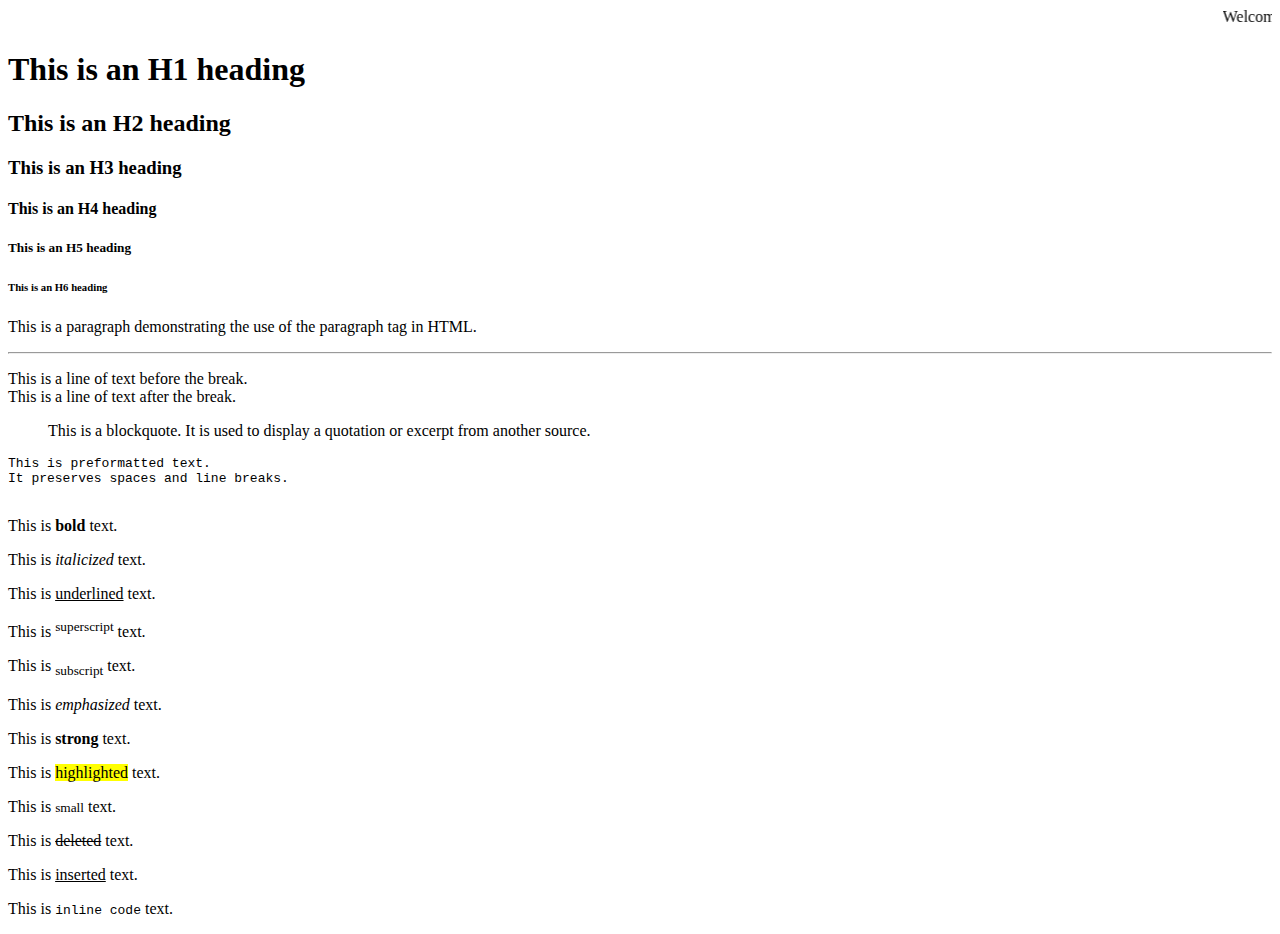
<file: 1.html>
<!DOCTYPE html>

<head>
    <title>My First Web Page | vtucode</title>
</head>

<body>
    <!-- Moving text -->
    <marquee>Welcome to vtucode</marquee>

    <!-- Different heading tags -->
    <h1>This is an H1 heading</h1>
    <h2>This is an H2 heading</h2>
    <h3>This is an H3 heading</h3>
    <h4>This is an H4 heading</h4>
    <h5>This is an H5 heading</h5>
    <h6>This is an H6 heading</h6>

    <!-- Paragraph -->
    <p>This is a paragraph demonstrating the use of the paragraph tag in HTML.</p>

    <!-- Horizontal line -->
    <hr>

    <!-- Line break -->
    <p>This is a line of text before the break.<br>This is a line of text after the break.</p>

    <!-- Block Quote -->
    <blockquote>
        This is a blockquote. It is used to display a quotation or excerpt from another source.
    </blockquote>

    <!-- Pre tag -->
    <pre>
This is preformatted text.
It preserves spaces and line breaks.
    </pre>

    <!-- Different Logical Style tags -->
    <p>This is <b>bold</b> text.</p>
    <p>This is <i>italicized</i> text.</p>
    <p>This is <u>underlined</u> text.</p>
    <p>This is <sup>superscript</sup> text.</p>
    <p>This is <sub>subscript</sub> text.</p>
    <p>This is <em>emphasized</em> text.</p>
    <p>This is <strong>strong</strong> text.</p>
    <p>This is <mark>highlighted</mark> text.</p>
    <p>This is <small>small</small> text.</p>
    <p>This is <del>deleted</del> text.</p>
    <p>This is <ins>inserted</ins> text.</p>
    <p>This is <code>inline code</code> text.</p>
</body>

</html>
</file>
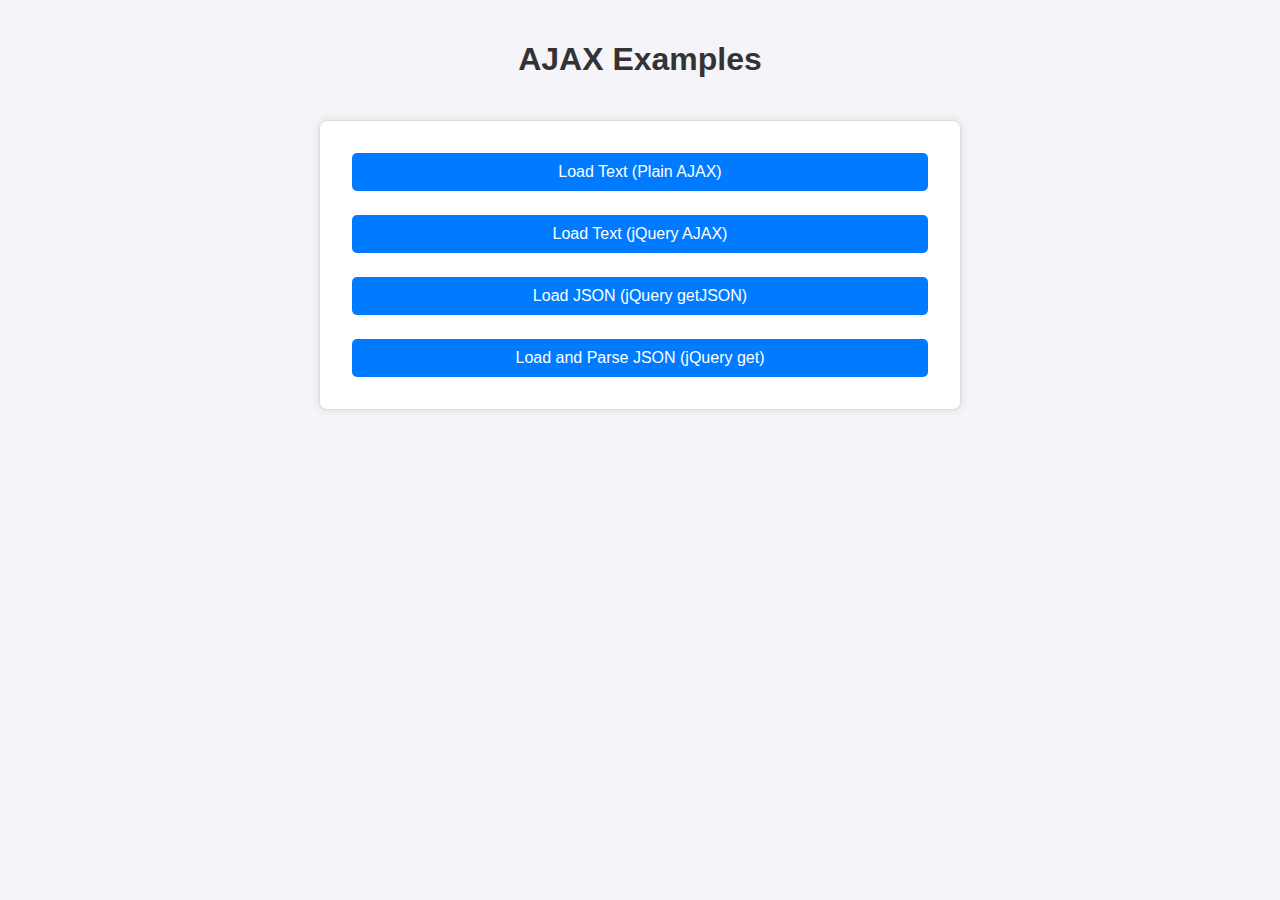
<file: 10.html>
<!DOCTYPE html>

<head>
    <title>AJAX Examples | vtucode</title>
    <script src="https://ajax.googleapis.com/ajax/libs/jquery/3.6.0/jquery.min.js"></script>
    <style>
        body {
            font-family: Arial, sans-serif;
            margin: 0;
            padding: 0;
            background-color: #f4f4f9;
        }

        h1 {
            text-align: center;
            color: #333;
            padding: 20px 0;
        }

        #content {
            flex-direction: column;
            display: flex;
            max-width: 600px;
            margin: 20px auto;
            padding: 20px;
            border: 1px solid #ddd;
            border-radius: 8px;
            background-color: #fff;
            box-shadow: 0 0 10px rgba(0, 0, 0, 0.1);
        }

        button {
            display: inline-block;
            padding: 10px 15px;
            margin: 12px;
            border: none;
            border-radius: 5px;
            background-color: #007bff;
            color: #fff;
            font-size: 16px;
            cursor: pointer;
            transition: box-shadow 0.3s;
        }

        button:hover {
            box-shadow: 0 0 0 2px #fff, 0 0 0 4px #007bff;
        }

        button:focus {
            box-shadow: 0 0 0 2px #fff, 0 0 0 4px #007bff;
        }


        #output {
            display: none;
            margin-top: 20px;
            padding: 10px;
            border-radius: 5px;
            white-space: pre-wrap;
            max-height: 300px;
            overflow-y: auto;
        }

        #output.plain-ajax {
            background-color: #f0f8ff;
            border: 1px solid #b0c4de;
        }

        #output.jquery-ajax {
            background-color: #f5fffa;
            border: 1px solid #98fb98;
        }

        #output.jquery-json {
            background-color: #fffaf0;
            border: 1px solid #ffd700;
        }

        #output.parse-json {
            background-color: #fff0f5;
            border: 1px solid #ff69b4;
        }
    </style>
</head>

<body>
    <h1>AJAX Examples</h1>
    <div id="content">
        <button id="plain-ajax-btn">Load Text (Plain AJAX)</button>
        <button id="jquery-ajax-btn">Load Text (jQuery AJAX)</button>
        <button id="jquery-json-btn">Load JSON (jQuery getJSON)</button>
        <button id="parse-json-btn">Load and Parse JSON (jQuery get)</button>
        <div id="output"></div>
    </div>

    <script>

        function showOutput(className) {
            const output = document.getElementById('output');
            output.className = className;
            output.style.display = 'block';
        }

        document.getElementById('plain-ajax-btn').addEventListener('click', function () {
            var xhr = new XMLHttpRequest();
            xhr.open('GET', 'textfile.txt', true);
            xhr.onload = function () {
                if (xhr.status === 200) {
                    document.getElementById('output').innerText = xhr.responseText;
                } else {
                    document.getElementById('output').innerText = 'Error loading file.';
                }
                showOutput('plain-ajax');
            };
            xhr.send();
        });

        $('#jquery-ajax-btn').on('click', function () {
            $.ajax({
                url: 'textfile.txt',
                method: 'GET',
                success: function (data) {
                    $('#output').text(data);
                },
                error: function () {
                    $('#output').text('Error loading file.');
                }
            }).always(function () {
                showOutput('jquery-ajax');
            });
        });


        $('#jquery-json-btn').on('click', function () {
            $.getJSON('data.json')
                .done(function (data) {
                    $('#output').text(JSON.stringify(data, null, 2));
                })
                .fail(function () {
                    $('#output').text('Error loading JSON file.');
                })
                .always(function () {
                    showOutput('jquery-json');
                });
        });


        $('#parse-json-btn').on('click', function () {
            $.get('data.json')
                .done(function (data) {
                    try {
                        let jsonData;
                        
                        if (typeof data === 'string') {
                            jsonData = JSON.parse(data);
                        } else {
                            jsonData = data;
                        }
                        $('#output').text(JSON.stringify(jsonData, null, 2));
                    } catch (e) {
                        $('#output').text('Error parsing JSON: ' + e.message);
                    }
                })
                .fail(function () {
                    $('#output').text('Error loading JSON file.');
                })
                .always(function () {
                    showOutput('parse-json');
                });
        });
    </script>
</body>

</html>
</file>
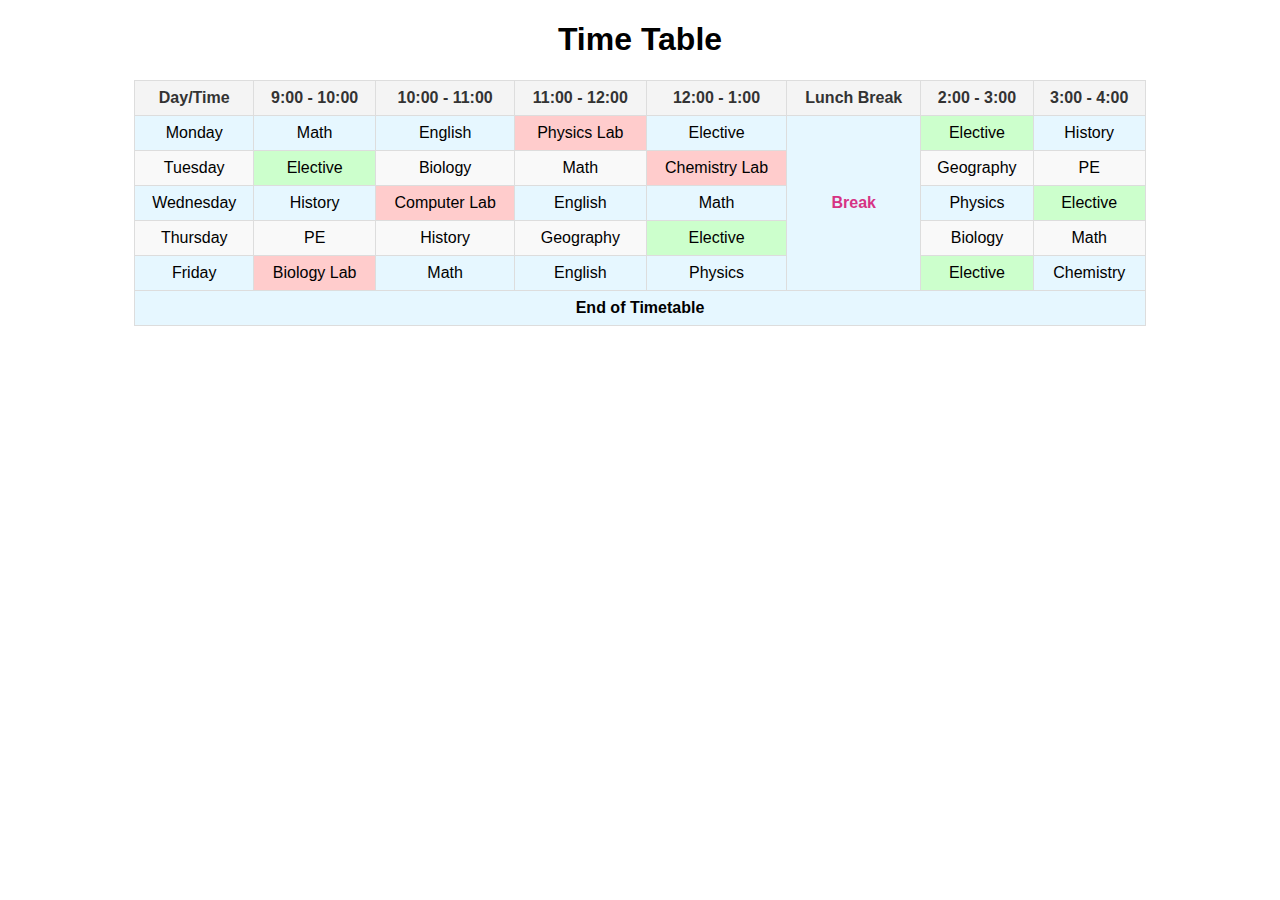
<file: 2.html>
<!DOCTYPE html>

<head>

    <title>Time Table | vtucode</title>
    
    <style>
        body {
            font-family: Arial, sans-serif;
        }

        table {
            width: 80%;
            margin: 20px auto;
            border-collapse: collapse;
        }

        th,
        td {
            border: 1px solid #ddd;
            padding: 8px;
            text-align: center;
        }

        th {
            background-color: #f4f4f4;
            color: #333;
        }

        tr:nth-child(even) {
            background-color: #f9f9f9;
        }

        tr:nth-child(odd) {
            background-color: #e6f7ff;
        }

        .lab-hour {
            background-color: #ffcccc;
        }

        .elective-hour {
            background-color: #ccffcc;
        }

        .highlight {
            font-weight: bold;
            color: #d63384;
        }

        tfoot {
            background-color: #e0e0e0;
            font-weight: bold;
        }
    </style>
</head>

<body>

    <h1 style="text-align: center;">Time Table</h1>

    <table>
        <thead>
            <tr>
                <th>Day/Time</th>
                <th>9:00 - 10:00</th>
                <th>10:00 - 11:00</th>
                <th>11:00 - 12:00</th>
                <th>12:00 - 1:00</th>
                <th>Lunch Break</th>
                <th>2:00 - 3:00</th>
                <th>3:00 - 4:00</th>
            </tr>
        </thead>
        <tbody>
            <tr>
                <td>Monday</td>
                <td>Math</td>
                <td>English</td>
                <td class="lab-hour">Physics Lab</td>
                <td>Elective</td>
                <td rowspan="5" class="highlight">Break</td>
                <td class="elective-hour">Elective</td>
                <td>History</td>
            </tr>
            <tr>
                <td>Tuesday</td>
                <td class="elective-hour">Elective</td>
                <td>Biology</td>
                <td>Math</td>
                <td class="lab-hour">Chemistry Lab</td>
                <td>Geography</td>
                <td>PE</td>
            </tr>
            <tr>
                <td>Wednesday</td>
                <td>History</td>
                <td class="lab-hour">Computer Lab</td>
                <td>English</td>
                <td>Math</td>
                <td>Physics</td>
                <td class="elective-hour">Elective</td>
            </tr>
            <tr>
                <td>Thursday</td>
                <td>PE</td>
                <td>History</td>
                <td>Geography</td>
                <td class="elective-hour">Elective</td>
                <td>Biology</td>
                <td>Math</td>
            </tr>
            <tr>
                <td>Friday</td>
                <td class="lab-hour">Biology Lab</td>
                <td>Math</td>
                <td>English</td>
                <td>Physics</td>
                <td class="elective-hour">Elective</td>
                <td>Chemistry</td>
            </tr>
        </tbody>
        <tfoot>
            <tr>
                <td colspan="8">End of Timetable</td>
            </tr>
        </tfoot>
    </table>

</body>

</html>
</file>
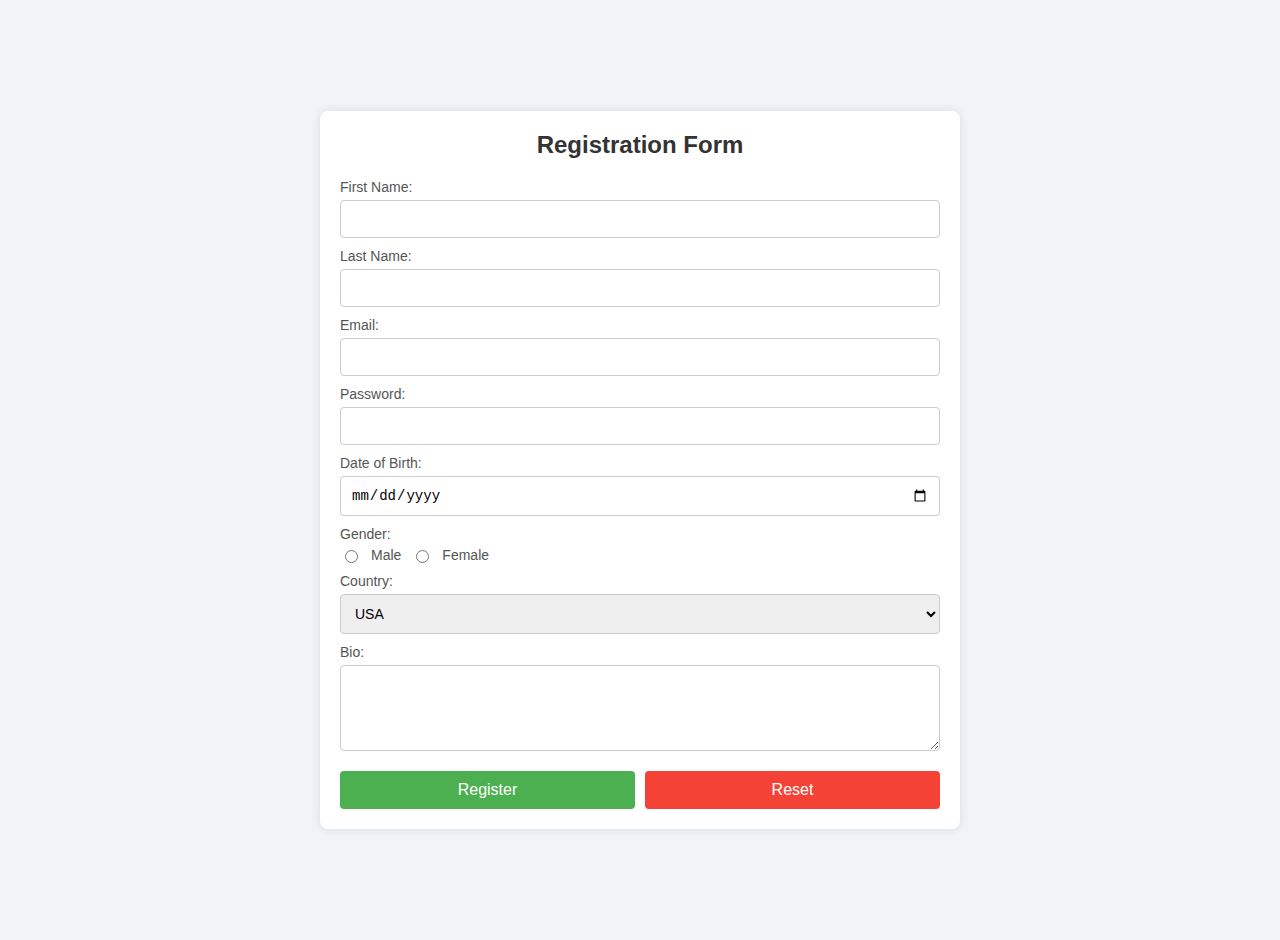
<file: 4.html>
<!DOCTYPE html>

<head>
    <title>Registration Form | vtucode</title>
    <style>
        body {
            font-family: Arial, sans-serif;
            background-color: #f0f4f8;
            margin: 0;
            padding: 20px;
            display: flex;
            justify-content: center;
            align-items: center;
            min-height: 100vh;
        }

        .container {
            width: 100%;
            max-width: 600px;
            background-color: #fff;
            padding: 20px;
            border-radius: 8px;
            box-shadow: 0 0 10px rgba(0, 0, 0, 0.1);
            display: flex;
            flex-direction: column;
            gap: 20px;
        }

        h2 {
            text-align: center;
            color: #333;
            margin: 0;
        }

        .form-group {
            display: flex;
            flex-direction: column;
            gap: 5px;
            margin-bottom: 10px;
        }

        label {
            font-size: 14px;
            color: #555;
        }

        input[type="text"],
        input[type="email"],
        input[type="password"],
        input[type="date"],
        select,
        textarea {
            padding: 10px;
            border: 1px solid #ccc;
            border-radius: 4px;
            font-size: 14px;
        }

        .gender-options {
            display: flex;
            gap: 10px;
            align-items: center;
        }

        input[type="submit"],
        input[type="reset"] {
            padding: 10px 20px;
            border: none;
            border-radius: 4px;
            cursor: pointer;
            font-size: 16px;
            flex: 1;
        }

        .button-group {
            display: flex;
            gap: 10px;
            justify-content: center;
        }

        input[type="submit"] {
            background-color: #4CAF50;
            color: white;
        }

        input[type="reset"] {
            background-color: #f44336;
            color: white;
        }

        .form-group textarea {
            margin-bottom: 10px;
        }
    </style>
</head>

<body>
    <div class="container">
        <h2>Registration Form</h2>
        <form action="#" method="post">
            <div class="form-group">
                <label for="firstName">First Name:</label>
                <input type="text" id="firstName" name="firstName" required>
            </div>
            <div class="form-group">
                <label for="lastName">Last Name:</label>
                <input type="text" id="lastName" name="lastName" required>
            </div>
            <div class="form-group">
                <label for="email">Email:</label>
                <input type="email" id="email" name="email" required>
            </div>
            <div class="form-group">
                <label for="password">Password:</label>
                <input type="password" id="password" name="password" required>
            </div>
            <div class="form-group">
                <label for="dob">Date of Birth:</label>
                <input type="date" id="dob" name="dob">
            </div>
            <div class="form-group">
                <label>Gender:</label>
                <div class="gender-options">
                    <input type="radio" id="male" name="gender" value="male">
                    <label for="male">Male</label>
                    <input type="radio" id="female" name="gender" value="female">
                    <label for="female">Female</label>
                </div>
            </div>
            <div class="form-group">
                <label for="country">Country:</label>
                <select id="country" name="country">
                    <option value="usa">USA</option>
                    <option value="canada">Canada</option>
                    <option value="uk">UK</option>
                    <option value="india">India</option>
                </select>
            </div>
            <div class="form-group">
                <label for="bio">Bio:</label>
                <textarea id="bio" name="bio" rows="4"></textarea>
            </div>
            <div class="button-group">
                <input type="submit" value="Register">
                <input type="reset" value="Reset">
            </div>
        </form>
    </div>
</body>

</html>
</file>
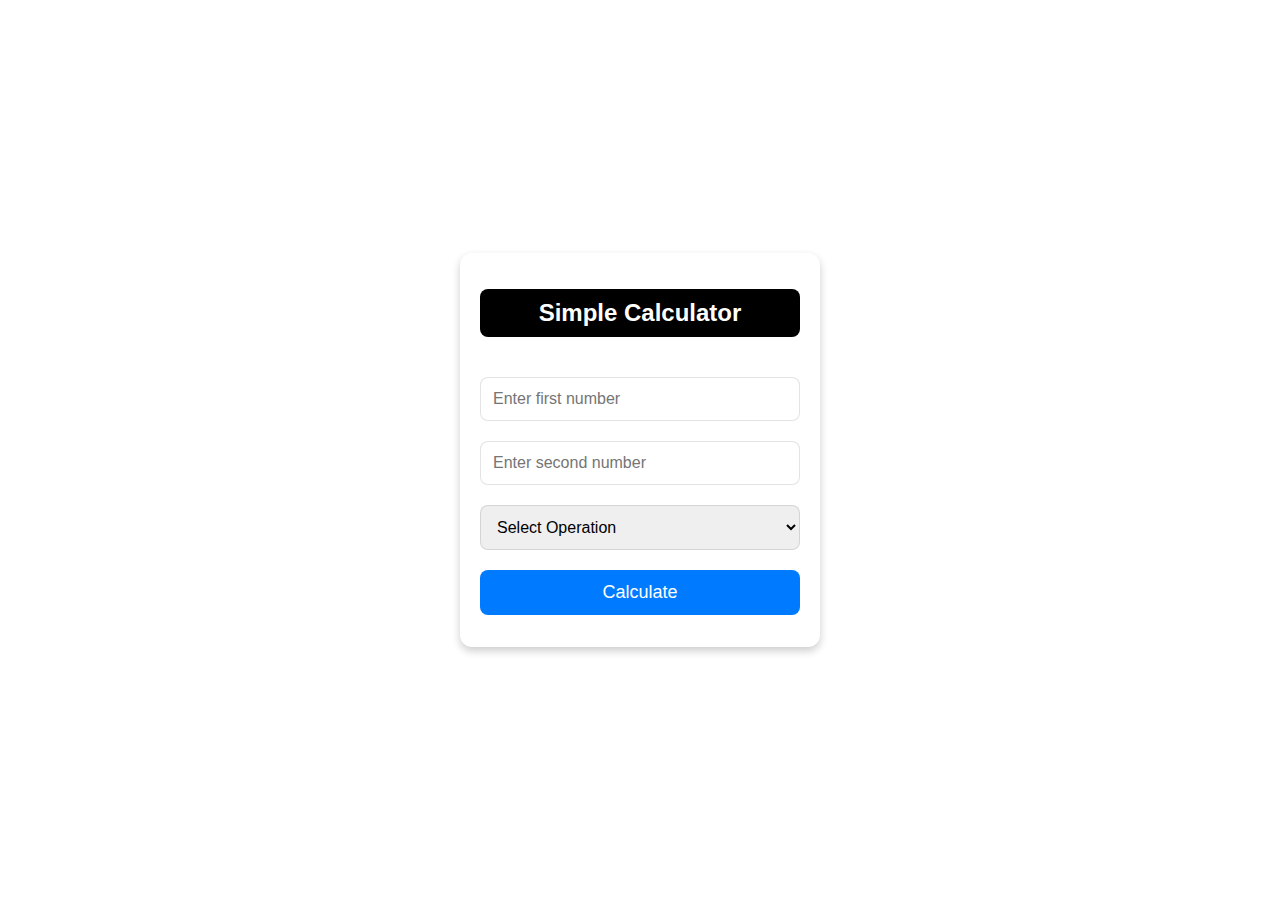
<file: 6.html>
<!DOCTYPE html>

<head>
    <title>Simple Calculator | vtucode</title>
    <style>
        body {
            font-family: 'Arial', sans-serif;
            display: flex;
            justify-content: center;
            align-items: center;
            height: 100vh;
            margin: 0;
        }

        .calculator {
            background: #fff;
            padding: 20px;
            border-radius: 12px;
            box-shadow: 0 4px 8px rgba(0, 0, 0, 0.2);
            width: 320px;
            text-align: center;
        }

        h1 {
            border-radius: 8px;
            background: #000;
            font-size: 24px;
            padding: 10px;
            color: #ffffff;
            margin-bottom: 30px;
        }

        input,
        select,
        button {
            width: 100%;
            margin: 10px 0;
            padding: 12px;
            border: 1px solid #0808081d;
            border-radius: 8px;
            font-size: 16px;
            box-sizing: border-box;
            transition: border-color 0.3s, box-shadow 0.3s;
        }

        #operation {
            cursor: pointer;
        }

        input:focus,
        select:focus,
        button:focus {
            outline: none;
            border-color: #007bff;
            box-shadow: 0 0 0 3px rgba(38, 143, 255, 0.25);
        }

        option {
            background-color: #fff;
            color: #000;
            padding: 10px;
            border: none;
        }

        option:hover {
            background-color: #f1f1f1;
        }

        button {
            background-color: #007bff;
            color: white;
            border: none;
            cursor: pointer;
            font-size: 18px;
            transition: box-shadow 0.3s, transform 0.3s;
        }

        button:hover {
            box-shadow: 0 0 0 2px #fff, 0 0 0 4px #007bff;
        }

        button:focus {
            box-shadow: 0 0 0 2px #fff, 0 0 0 4px #007bff;
        }

        #result.error {
            background: #ffdddd;
            border-color: #ff0000;
        }

        #result.success {
            font-size: 17px;
            font-weight: 500;
            color: #000;
            background: #6ef08d38;
            border-color: #47e56d;
        }

        #result {
            font-size: 18px;
            color: #000000;
            border-radius: 8px;
            background: #afffe2;
            border: 1px solid #ccc;
            box-shadow: 0 2px 4px rgba(0, 0, 0, 0.1);
            transition: opacity 0.5s, transform 0.5s;
            opacity: 0;
            transform: translateY(-20px);
        }

        #result.show {
            cursor: not-allowed;
            opacity: 1;
            margin-top: 20px;
            padding: 15px;
            transform: translateY(0);
        }
    </style>
</head>

<body>
    <div class="calculator">
        <h1>Simple Calculator</h1>
        <form id="calculator-form">
            <input type="number" id="num1" placeholder="Enter first number" required>
            <input type="number" id="num2" placeholder="Enter second number" required>
            <select id="operation" required>
                <option value="">Select Operation</option>
                <option value="sum">Sum</option>
                <option value="product">Product</option>
                <option value="difference">Difference</option>
                <option value="remainder">Remainder</option>
                <option value="quotient">Quotient</option>
                <option value="power">Power</option>
                <option value="sqrt">Square Root</option>
                <option value="square">Square</option>
            </select>
            <button type="button" onclick="calculate()">Calculate</button>
        </form>
        <div id="result"></div>
    </div>
    <script>
        function calculate() {
            const num1 = parseFloat(document.getElementById('num1').value);
            const num2 = parseFloat(document.getElementById('num2').value);
            const operation = document.getElementById('operation').value;
            let result = '';
            let resultClass = 'success'; if (isNaN(num1) || isNaN(num2)) {
                result = 'Please enter valid numbers.';
                resultClass = 'error';
            } else {
                switch (operation) {
                    case 'sum':
                        result = `Sum: ${num1 + num2}`;
                        break;
                    case 'product':
                        result = `Product: ${num1 * num2}`;
                        break;
                    case 'difference':
                        result = `Difference: ${num1 - num2}`;
                        break;
                    case 'remainder':
                        result = `Remainder: ${num1 % num2}`;
                        break;
                    case 'quotient':
                        if (num2 === 0) {
                            result = 'Cannot divide by zero';
                            resultClass = 'error';
                        } else {
                            result = `Quotient: ${num1 / num2}`;
                        }
                        break;
                    case 'power':
                        result = `Power: ${Math.pow(num1, num2)}`;
                        break;
                    case 'sqrt':
                        if (num1 < 0 || num2 < 0) {
                            result = 'Square root is not defined for negative numbers';
                            resultClass = 'error';
                        } else {
                            result = `Square Root of ${num1}: ${Math.sqrt(num1)} <br> Square Root of ${num2}: ${Math.sqrt(num2)}`;
                        }
                        break;
                    case 'square':
                        result = `Square of ${num1}: ${Math.pow(num1, 2)} <br> Square of ${num2}: ${Math.pow(num2, 2)}`;
                        break;
                    default:
                        result = 'Please select an operation.';
                        resultClass = 'error';
                }
            } const resultDiv = document.getElementById('result');
            resultDiv.innerHTML = result;
            resultDiv.classList.remove('show', 'error', 'success');
            resultDiv.classList.add(resultClass, 'show');
        }</script>
</body>

</html>
</file>
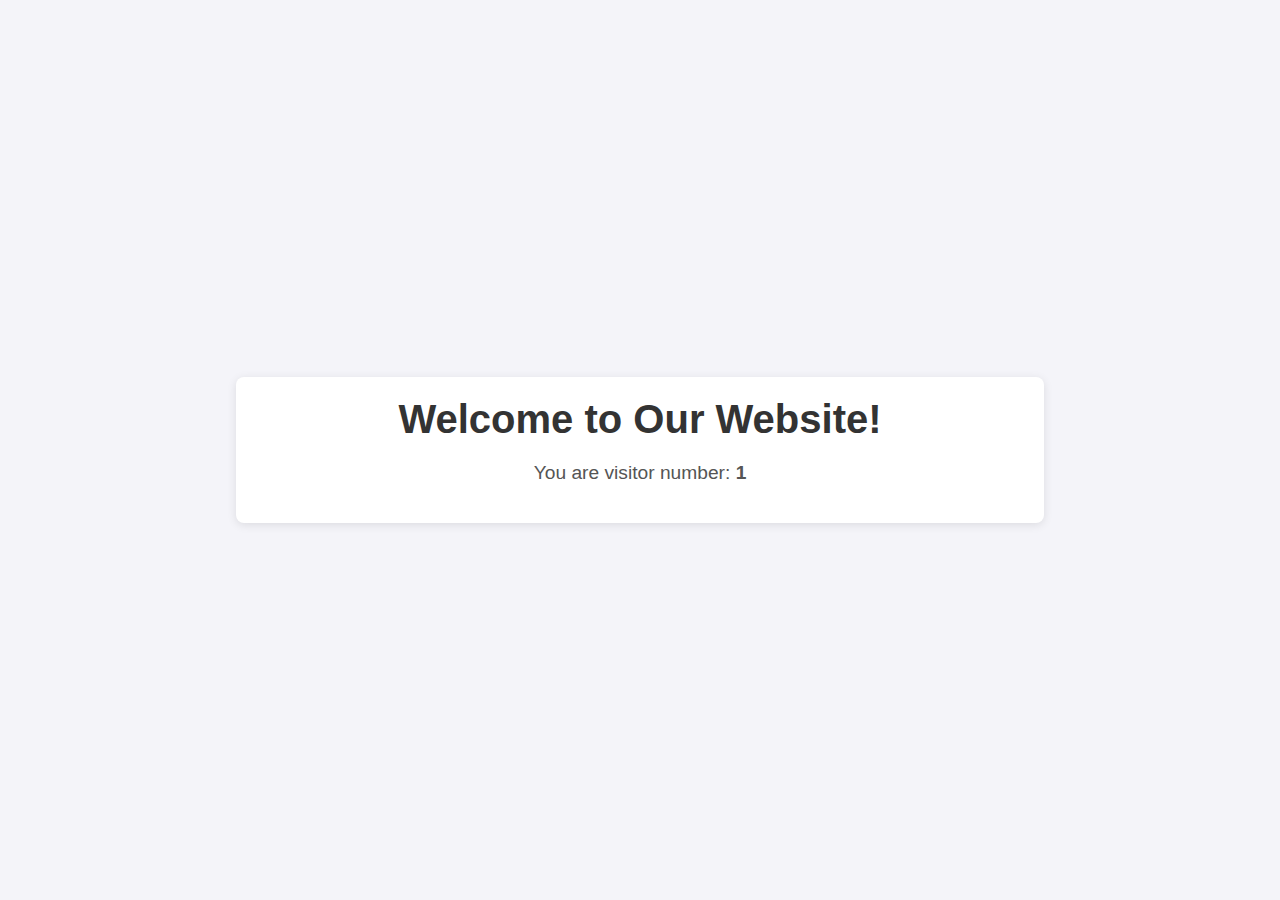
<file: 8a.html>
<!DOCTYPE html>
<html lang="en">
<head>
    <meta charset="UTF-8">
    <meta name="viewport" content="width=device-width, initial-scale=1.0">
    <title>Visitor Counter | vtucode</title>
    <style>
        body {
            font-family: Arial, sans-serif;
            text-align: center;
            margin: 0;
            padding: 0;
            display: flex;
            flex-direction: column;
            justify-content: center;
            height: 100vh;
            background-color: #f4f4f9;
            color: #333;
        }

        .container {
            background: #fff;
            padding: 20px;
            box-shadow: 0 2px 10px rgba(0, 0, 0, 0.1);
            border-radius: 8px;
            margin: 0 auto;
            width: 60%;
        }

        h1 {
            font-size: 2.5em;
            margin: 0;
        }

        p {
            font-size: 1.2em;
            color: #555;
        }
    </style>
</head>
<body>
    <div class="container">
        <h1>Welcome to Our Website!</h1>
        <p>You are visitor number: <strong id="visitorCount">Loading...</strong></p>
    </div>

    <script>
        const counterKey = 'visitorCounter';

        function updateVisitorCount() {
            let count = localStorage.getItem(counterKey);
            if (!count) {
                count = 0;
            }
            count = parseInt(count) + 1;
            localStorage.setItem(counterKey, count);
            document.getElementById('visitorCount').textContent = count;
        }

        document.addEventListener('DOMContentLoaded', updateVisitorCount);
    </script>
</body>
</html>
</file>
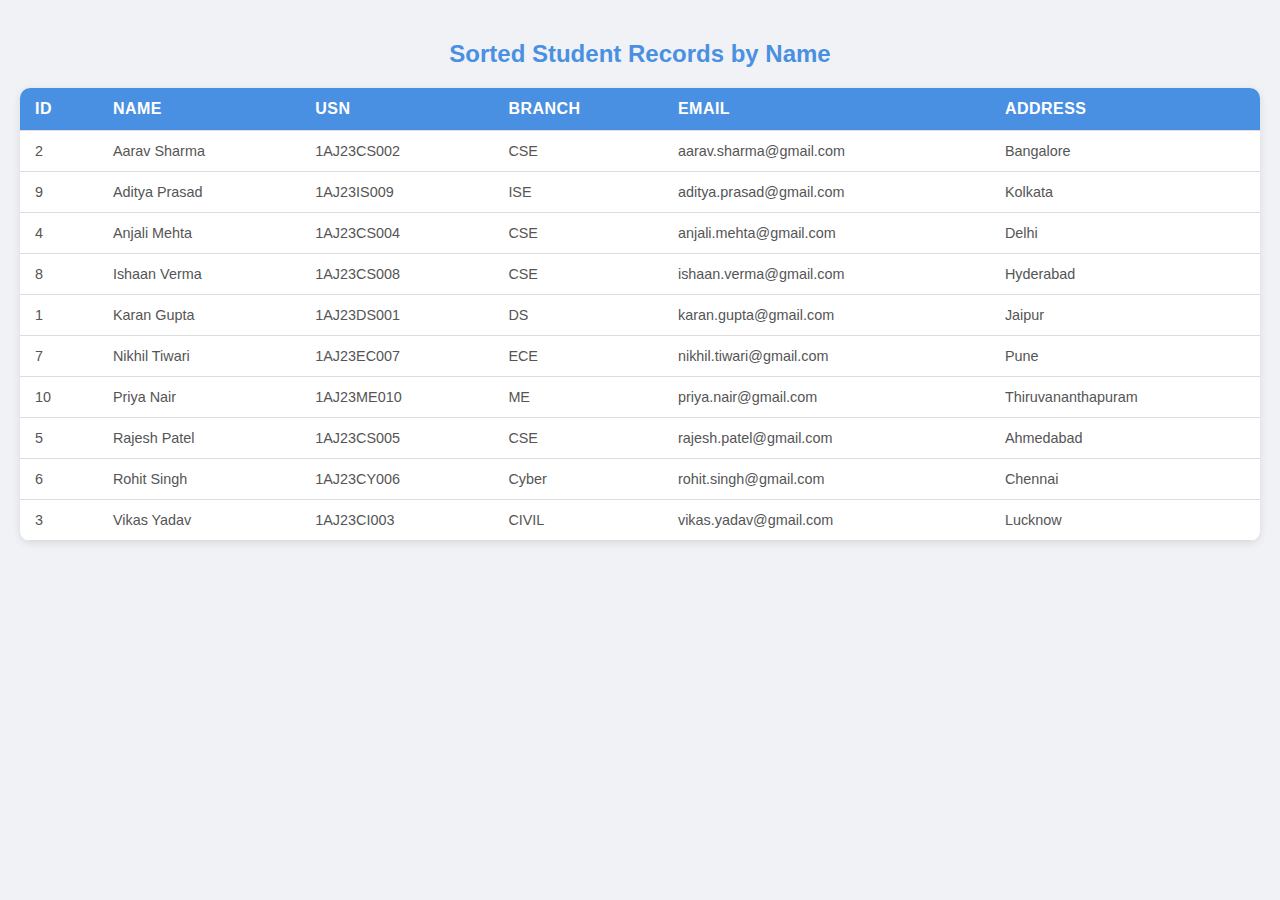
<file: 8b.html>
<!DOCTYPE html>
<html lang="en">
<head>
    <meta charset="UTF-8">
    <meta name="viewport" content="width=device-width, initial-scale=1.0">
    <title>Sorted Student Records | vtucode</title>
    <style>
        body {
            font-family: 'Segoe UI', Tahoma, Geneva, Verdana, sans-serif;
            background-color: #f0f2f5;
            color: #333;
            margin: 0;
            padding: 20px;
        }

        h2 {
            text-align: center;
            color: #4A90E2;
            margin-bottom: 20px;
        }

        table {
            width: 100%;
            border-collapse: collapse;
            background-color: #fff;
            border-radius: 10px;
            overflow: hidden;
            box-shadow: 0 2px 8px rgba(0, 0, 0, 0.1);
            margin: 0 auto;
        }

        th,
        td {
            padding: 12px 15px;
            text-align: left;
            border-bottom: 1px solid #ddd;
        }

        th {
            background-color: #4A90E2;
            color: white;
            text-transform: uppercase;
            letter-spacing: 0.03em;
        }

        tr {
            transition: background-color 0.3s ease;
        }

        tr:hover {
            background-color: #f1f1f1;
        }

        td {
            font-size: 0.9em;
            color: #555;
        }

        @media (max-width: 768px) {

            table,
            th,
            td {
                display: block;
                width: 100%;
            }

            th,
            td {
                box-sizing: border-box;
            }

            tr {
                margin-bottom: 15px;
                display: block;
                box-shadow: 0 2px 5px rgba(0, 0, 0, 0.1);
            }

            th {
                position: absolute;
                top: -9999px;
                left: -9999px;
            }

            td {
                border: none;
                position: relative;
                padding-left: 50%;
                text-align: right;
            }

            td:before {
                content: attr(data-label);
                position: absolute;
                left: 0;
                width: 50%;
                padding-left: 15px;
                font-weight: bold;
                text-align: left;
                text-transform: uppercase;
                color: #4A90E2;
            }
        }
    </style>
</head>
<body>
    <h2>Sorted Student Records by Name</h2>
    <table>
        <thead>
            <tr>
                <th>ID</th>
                <th>Name</th>
                <th>USN</th>
                <th>Branch</th>
                <th>Email</th>
                <th>Address</th>
            </tr>
        </thead>
        <tbody id="studentTableBody">
            
        </tbody>
    </table>

    <script>
        const students = [
        { id: 2, name: 'Aarav Sharma', usn: '1AJ23CS002', branch: 'CSE', email: 'aarav.sharma@gmail.com', address: 'Bangalore' },
        { id: 8, name: 'Ishaan Verma', usn: '1AJ23CS008', branch: 'CSE', email: 'ishaan.verma@gmail.com', address: 'Hyderabad' },
        { id: 5, name: 'Rajesh Patel', usn: '1AJ23CS005', branch: 'CSE', email: 'rajesh.patel@gmail.com', address: 'Ahmedabad' },
        { id: 1, name: 'Karan Gupta', usn: '1AJ23DS001', branch: 'DS', email: 'karan.gupta@gmail.com', address: 'Jaipur' },
        { id: 9, name: 'Aditya Prasad', usn: '1AJ23IS009', branch: 'ISE', email: 'aditya.prasad@gmail.com', address: 'Kolkata' },
        { id: 6, name: 'Rohit Singh', usn: '1AJ23CY006', branch: 'Cyber', email: 'rohit.singh@gmail.com', address: 'Chennai' },
        { id: 7, name: 'Nikhil Tiwari', usn: '1AJ23EC007', branch: 'ECE', email: 'nikhil.tiwari@gmail.com', address: 'Pune' },
        { id: 4, name: 'Anjali Mehta', usn: '1AJ23CS004', branch: 'CSE', email: 'anjali.mehta@gmail.com', address: 'Delhi' },
        { id: 10, name: 'Priya Nair', usn: '1AJ23ME010', branch: 'ME', email: 'priya.nair@gmail.com', address: 'Thiruvananthapuram' },
        { id: 3, name: 'Vikas Yadav', usn: '1AJ23CI003', branch: 'CIVIL', email: 'vikas.yadav@gmail.com', address: 'Lucknow' }
    ]
    

        function selectionSort(arr, key) {
            const n = arr.length;
            for (let i = 0; i < n - 1; i++) {
                let minIndex = i;
                for (let j = i + 1; j < n; j++) {
                    if (arr[j][key] < arr[minIndex][key]) {
                        minIndex = j;
                    }
                }
                [arr[i], arr[minIndex]] = [arr[minIndex], arr[i]];
            }
        }

        function displayStudents(students) {
            const tableBody = document.getElementById('studentTableBody');
            tableBody.innerHTML = '';
            students.forEach(student => {
                const row = document.createElement('tr');
                row.innerHTML = `
                    <td data-label="ID">${student.id}</td>
                    <td data-label="Name">${student.name}</td>
                    <td data-label="USN">${student.usn}</td>
                    <td data-label="Branch">${student.branch}</td>
                    <td data-label="Email">${student.email}</td>
                    <td data-label="Address">${student.address}</td>
                `;
                tableBody.appendChild(row);
            });
        }

        selectionSort(students, 'name');
        displayStudents(students);
    </script>
</body>
</html>
</file>
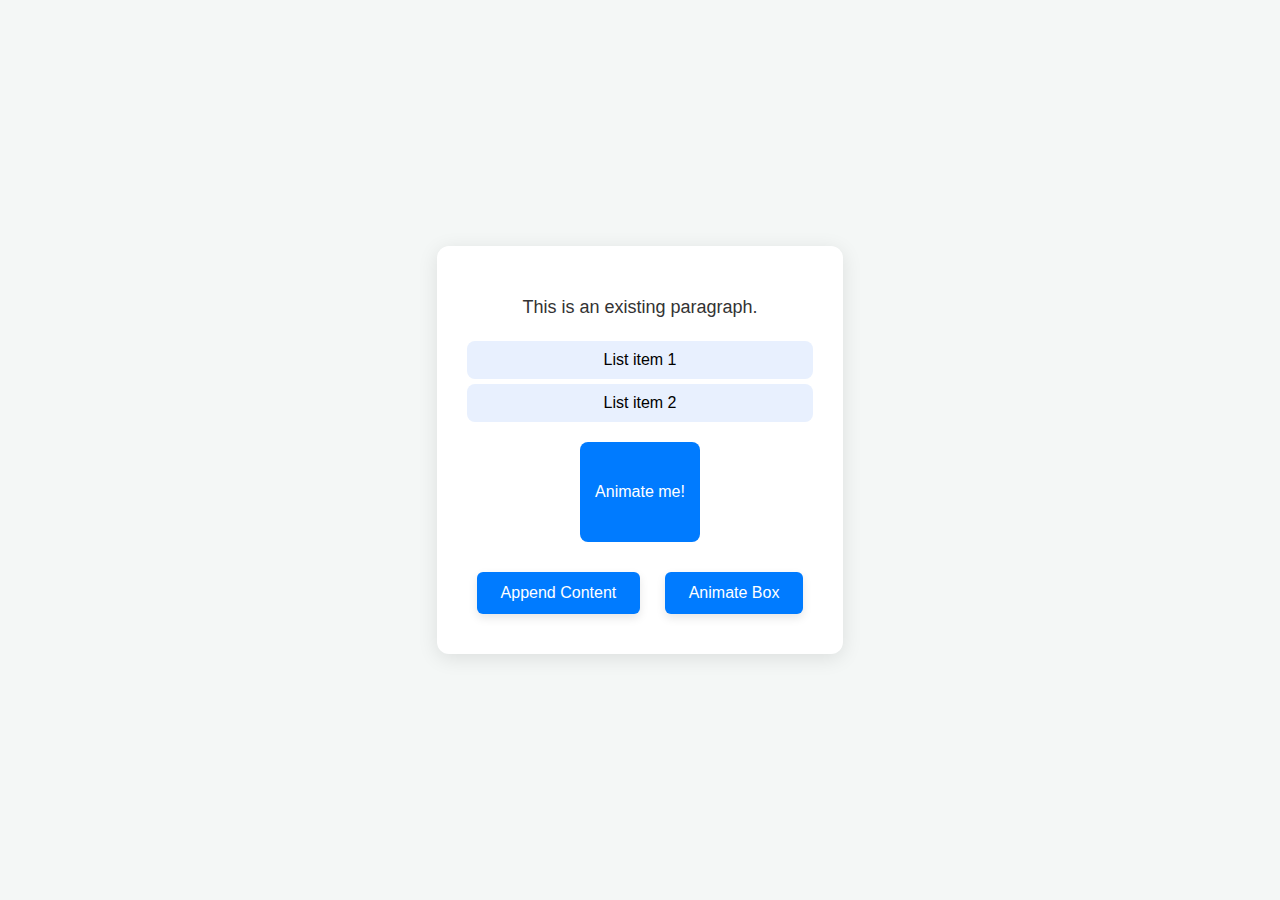
<file: 9.html>
<!DOCTYPE html>

<head>
    <script src="https://code.jquery.com/jquery-3.6.0.min.js"></script>
    <title>jQuery Example | vtucode</title>
    <style>
        body {
            font-family: 'Roboto', sans-serif;
            background-color: #f4f7f6;
            margin: 0;
            padding: 0;
            display: flex;
            justify-content: center;
            align-items: center;
            height: 100vh;
        }

        .container {
            text-align: center;
            background: #fff;
            padding: 30px;
            border-radius: 12px;
            box-shadow: 0 4px 20px rgba(0, 0, 0, 0.1);
            transition: transform 0.3s ease-in-out;
        }

        .container:hover {
            transform: scale(1.02);
        }

        #paragraph {
            margin-bottom: 20px;
            color: #333;
            font-size: 18px;
            line-height: 1.5;
        }

        #list {
            margin-bottom: 20px;
            list-style: none;
            padding: 0;
        }

        #list li {
            background: #e8f0fe;
            margin: 5px 0;
            padding: 10px;
            border-radius: 8px;
            transition: background 0.3s;
        }

        #list li:hover {
            background: #d0e2fe;
        }

        .box {
            padding: 0 10px;
            width: 100px;
            height: 100px;
            background-color: #007bff;
            margin: 20px auto;
            line-height: 100px;
            color: white;
            text-align: center;
            border-radius: 8px;
            transition: all 0.3s ease;
        }

        button {
            padding: 12px 24px;
            margin: 10px;
            cursor: pointer;
            border: none;
            border-radius: 6px;
            font-size: 16px;
            background: #007bff;
            color: white;
            transition: box-shadow 0.3s, transform 0.2s;
            box-shadow: 0 4px 10px rgba(0, 0, 0, 0.1);
        }

        button:hover {
            box-shadow: 0 0 0 2px #fff, 0 0 0 4px #007bff;
        }

        button:focus {
            box-shadow: 0 0 0 2px #fff, 0 0 0 4px #007bff;
        }

        button:active {
            background: #004494;
            transform: translateY(0);
        }
    </style>
</head>

<body>
    <div class="container">
        <p id="paragraph">This is an existing paragraph.</p>
        <ul id="list">
            <li>List item 1</li>
            <li>List item 2</li>
        </ul>
        <div class="box" id="box">Animate me!</div>
        <button id="appendButton">Append Content</button>
        <button id="animateButton">Animate Box</button>
    </div>

    <script>
        $(document).ready(function () {

            $("#appendButton").click(function () {
                $("#paragraph").append(" Appended text.");
                $("#list").append("<li>New appended list item</li>");
            });

            $("#animateButton").click(function () {

                $("#box").stop(true, true).css({
                    width: "100px",
                    height: "100px",
                    opacity: 1,
                    backgroundColor: "blue"
                }).animate({
                    width: "200px",
                    height: "200px",
                    opacity: 0.5
                }, 1000, function () {

                    $(this).css("background-color", "green");
                });
            });
        });

    </script>
</body>

</html>
</file>
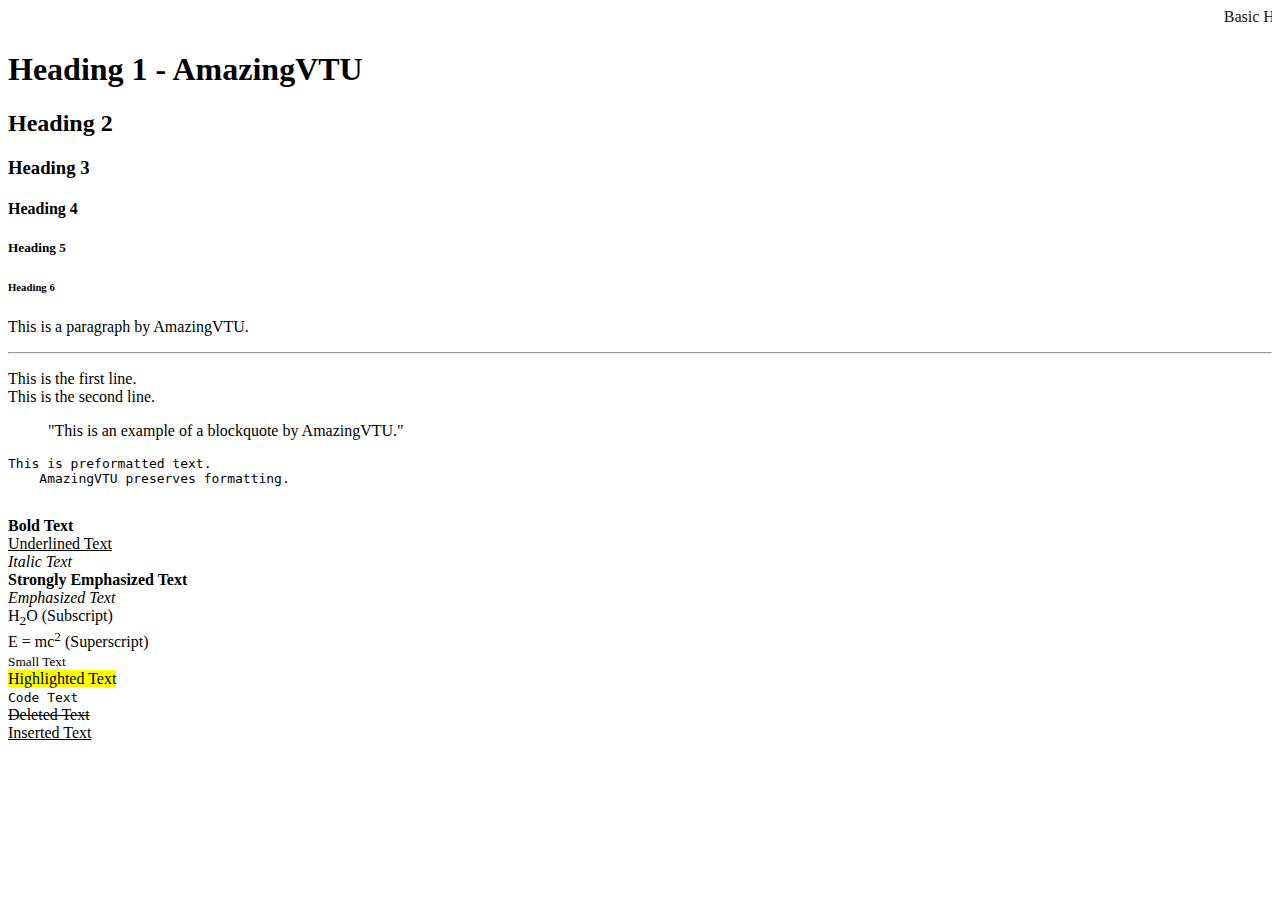
<file: main/BCSL504/1.html>
<!DOCTYPE html>
<html lang="en">
<head>
    <meta charset="UTF-8">
    <meta name="viewport" content="width=device-width, initial-scale=1.0">
    <title>My First Web Page - AmazingVTU</title>
</head>
<body>
    <!-- Moving Text -->
    <marquee>Basic HTML Tags - AmazingVTU</marquee>

    <!-- Headings -->
    <h1>Heading 1 - AmazingVTU</h1>
    <h2>Heading 2</h2>
    <h3>Heading 3</h3>
    <h4>Heading 4</h4>
    <h5>Heading 5</h5>
    <h6>Heading 6</h6>

    <!-- Paragraph -->
    <p>This is a paragraph by AmazingVTU.</p>

    <!-- Horizontal Line -->
    <hr>

    <!-- Line Break -->
    <p>This is the first line.<br>This is the second line.</p>

    <!-- Block Quote -->
    <blockquote>
        "This is an example of a blockquote by AmazingVTU."
    </blockquote>

    <!-- Preformatted Text -->
    <pre>
This is preformatted text.
    AmazingVTU preserves formatting.
    </pre>

    <!-- Logical Styles -->
    <p>
        <b>Bold Text</b><br>
        <u>Underlined Text</u><br>
        <i>Italic Text</i><br>
        <strong>Strongly Emphasized Text</strong><br>
        <em>Emphasized Text</em><br>
        H<sub>2</sub>O (Subscript)<br>
        E = mc<sup>2</sup> (Superscript)<br>
        <small>Small Text</small><br>
        <mark>Highlighted Text</mark><br>
        <code>Code Text</code><br>
        <del>Deleted Text</del><br>
        <ins>Inserted Text</ins>
    </p>
</body>
</html>
</file>
